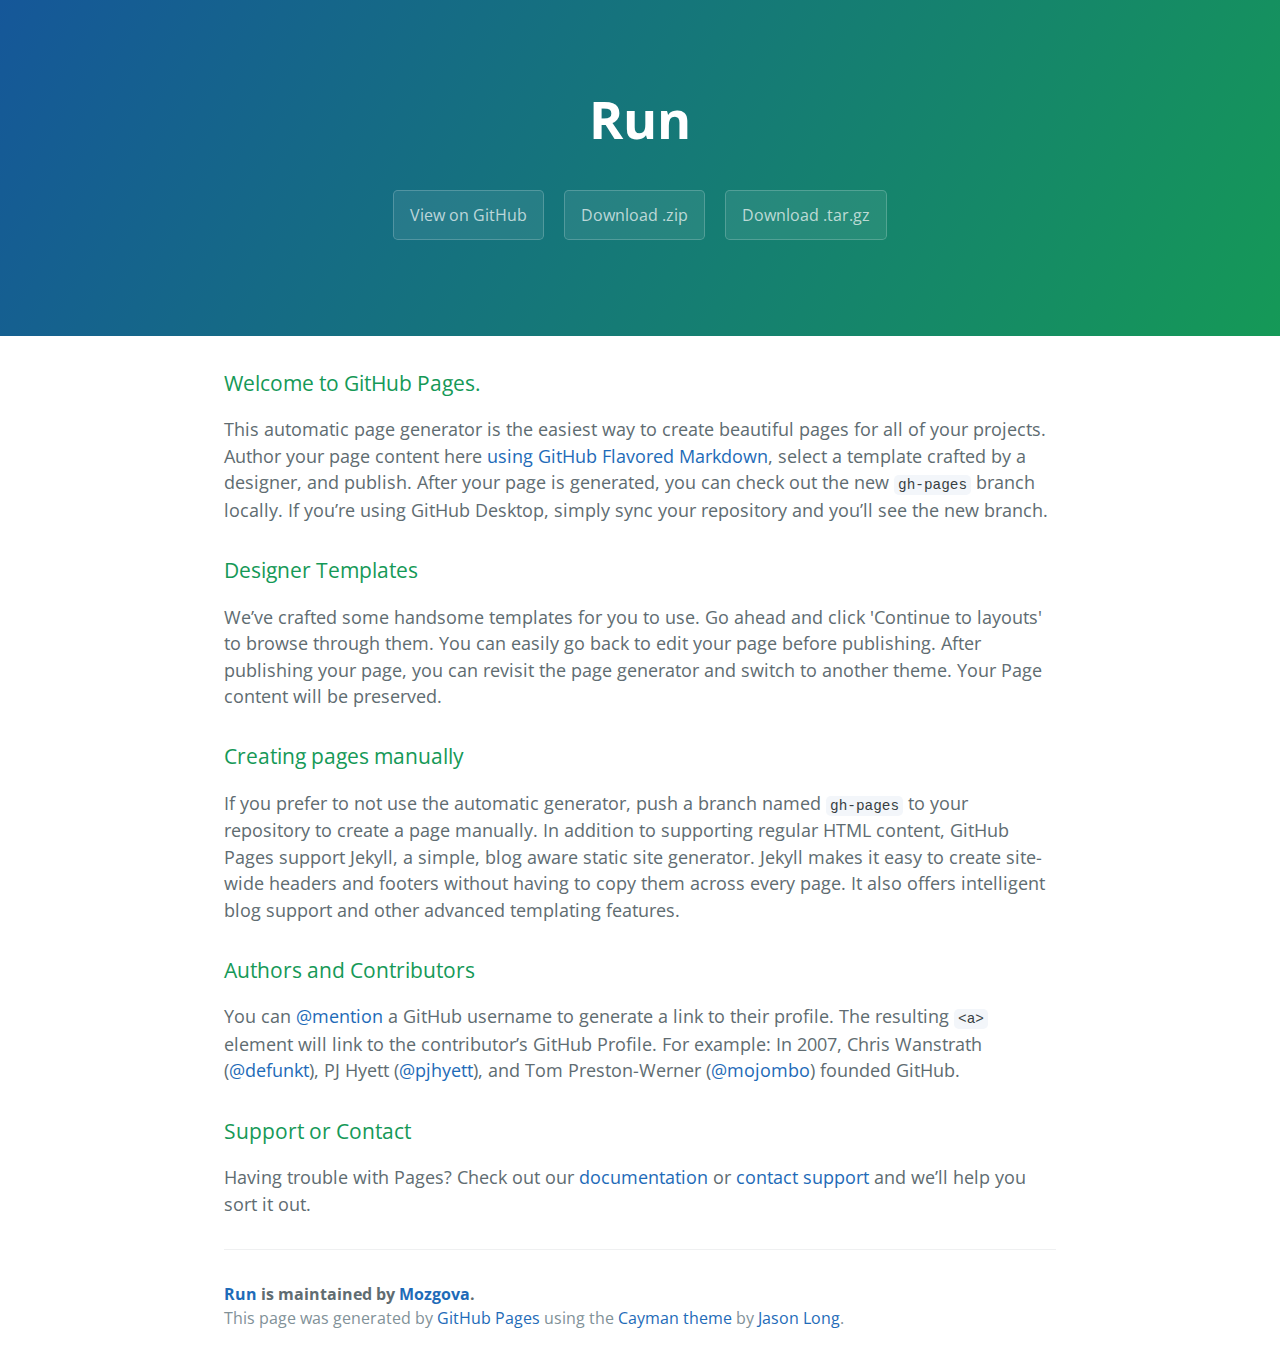
<file: index.html>
<!DOCTYPE html>
<html lang="en-us">
  <head>
    <meta charset="UTF-8">
    <title>Run by Mozgova</title>
    <meta name="viewport" content="width=device-width, initial-scale=1">
    <link rel="stylesheet" type="text/css" href="stylesheets/normalize.css" media="screen">
    <link href='https://fonts.googleapis.com/css?family=Open+Sans:400,700' rel='stylesheet' type='text/css'>
    <link rel="stylesheet" type="text/css" href="stylesheets/stylesheet.css" media="screen">
    <link rel="stylesheet" type="text/css" href="stylesheets/github-light.css" media="screen">
  </head>
  <body>
    <section class="page-header">
      <h1 class="project-name">Run</h1>
      <h2 class="project-tagline"></h2>
      <a href="https://github.com/Mozgova/Run" class="btn">View on GitHub</a>
      <a href="https://github.com/Mozgova/Run/zipball/master" class="btn">Download .zip</a>
      <a href="https://github.com/Mozgova/Run/tarball/master" class="btn">Download .tar.gz</a>
    </section>

    <section class="main-content">
      <h3>
<a id="welcome-to-github-pages" class="anchor" href="#welcome-to-github-pages" aria-hidden="true"><span aria-hidden="true" class="octicon octicon-link"></span></a>Welcome to GitHub Pages.</h3>

<p>This automatic page generator is the easiest way to create beautiful pages for all of your projects. Author your page content here <a href="https://guides.github.com/features/mastering-markdown/">using GitHub Flavored Markdown</a>, select a template crafted by a designer, and publish. After your page is generated, you can check out the new <code>gh-pages</code> branch locally. If you’re using GitHub Desktop, simply sync your repository and you’ll see the new branch.</p>

<h3>
<a id="designer-templates" class="anchor" href="#designer-templates" aria-hidden="true"><span aria-hidden="true" class="octicon octicon-link"></span></a>Designer Templates</h3>

<p>We’ve crafted some handsome templates for you to use. Go ahead and click 'Continue to layouts' to browse through them. You can easily go back to edit your page before publishing. After publishing your page, you can revisit the page generator and switch to another theme. Your Page content will be preserved.</p>

<h3>
<a id="creating-pages-manually" class="anchor" href="#creating-pages-manually" aria-hidden="true"><span aria-hidden="true" class="octicon octicon-link"></span></a>Creating pages manually</h3>

<p>If you prefer to not use the automatic generator, push a branch named <code>gh-pages</code> to your repository to create a page manually. In addition to supporting regular HTML content, GitHub Pages support Jekyll, a simple, blog aware static site generator. Jekyll makes it easy to create site-wide headers and footers without having to copy them across every page. It also offers intelligent blog support and other advanced templating features.</p>

<h3>
<a id="authors-and-contributors" class="anchor" href="#authors-and-contributors" aria-hidden="true"><span aria-hidden="true" class="octicon octicon-link"></span></a>Authors and Contributors</h3>

<p>You can <a href="https://help.github.com/articles/basic-writing-and-formatting-syntax/#mentioning-users-and-teams" class="user-mention">@mention</a> a GitHub username to generate a link to their profile. The resulting <code>&lt;a&gt;</code> element will link to the contributor’s GitHub Profile. For example: In 2007, Chris Wanstrath (<a href="https://github.com/defunkt" class="user-mention">@defunkt</a>), PJ Hyett (<a href="https://github.com/pjhyett" class="user-mention">@pjhyett</a>), and Tom Preston-Werner (<a href="https://github.com/mojombo" class="user-mention">@mojombo</a>) founded GitHub.</p>

<h3>
<a id="support-or-contact" class="anchor" href="#support-or-contact" aria-hidden="true"><span aria-hidden="true" class="octicon octicon-link"></span></a>Support or Contact</h3>

<p>Having trouble with Pages? Check out our <a href="https://help.github.com/pages">documentation</a> or <a href="https://github.com/contact">contact support</a> and we’ll help you sort it out.</p>

      <footer class="site-footer">
        <span class="site-footer-owner"><a href="https://github.com/Mozgova/Run">Run</a> is maintained by <a href="https://github.com/Mozgova">Mozgova</a>.</span>

        <span class="site-footer-credits">This page was generated by <a href="https://pages.github.com">GitHub Pages</a> using the <a href="https://github.com/jasonlong/cayman-theme">Cayman theme</a> by <a href="https://twitter.com/jasonlong">Jason Long</a>.</span>
      </footer>

    </section>

  
  </body>
</html>
</file>
<file: stylesheets/stylesheet.css>
* {
  box-sizing: border-box; }

body {
  padding: 0;
  margin: 0;
  font-family: "Open Sans", "Helvetica Neue", Helvetica, Arial, sans-serif;
  font-size: 16px;
  line-height: 1.5;
  color: #606c71; }

a {
  color: #1e6bb8;
  text-decoration: none; }
  a:hover {
    text-decoration: underline; }

.btn {
  display: inline-block;
  margin-bottom: 1rem;
  color: rgba(255, 255, 255, 0.7);
  background-color: rgba(255, 255, 255, 0.08);
  border-color: rgba(255, 255, 255, 0.2);
  border-style: solid;
  border-width: 1px;
  border-radius: 0.3rem;
  transition: color 0.2s, background-color 0.2s, border-color 0.2s; }
  .btn + .btn {
    margin-left: 1rem; }

.btn:hover {
  color: rgba(255, 255, 255, 0.8);
  text-decoration: none;
  background-color: rgba(255, 255, 255, 0.2);
  border-color: rgba(255, 255, 255, 0.3); }

@media screen and (min-width: 64em) {
  .btn {
    padding: 0.75rem 1rem; } }

@media screen and (min-width: 42em) and (max-width: 64em) {
  .btn {
    padding: 0.6rem 0.9rem;
    font-size: 0.9rem; } }

@media screen and (max-width: 42em) {
  .btn {
    display: block;
    width: 100%;
    padding: 0.75rem;
    font-size: 0.9rem; }
    .btn + .btn {
      margin-top: 1rem;
      margin-left: 0; } }

.page-header {
  color: #fff;
  text-align: center;
  background-color: #159957;
  background-image: linear-gradient(120deg, #155799, #159957); }

@media screen and (min-width: 64em) {
  .page-header {
    padding: 5rem 6rem; } }

@media screen and (min-width: 42em) and (max-width: 64em) {
  .page-header {
    padding: 3rem 4rem; } }

@media screen and (max-width: 42em) {
  .page-header {
    padding: 2rem 1rem; } }

.project-name {
  margin-top: 0;
  margin-bottom: 0.1rem; }

@media screen and (min-width: 64em) {
  .project-name {
    font-size: 3.25rem; } }

@media screen and (min-width: 42em) and (max-width: 64em) {
  .project-name {
    font-size: 2.25rem; } }

@media screen and (max-width: 42em) {
  .project-name {
    font-size: 1.75rem; } }

.project-tagline {
  margin-bottom: 2rem;
  font-weight: normal;
  opacity: 0.7; }

@media screen and (min-width: 64em) {
  .project-tagline {
    font-size: 1.25rem; } }

@media screen and (min-width: 42em) and (max-width: 64em) {
  .project-tagline {
    font-size: 1.15rem; } }

@media screen and (max-width: 42em) {
  .project-tagline {
    font-size: 1rem; } }

.main-content :first-child {
  margin-top: 0; }
.main-content img {
  max-width: 100%; }
.main-content h1, .main-content h2, .main-content h3, .main-content h4, .main-content h5, .main-content h6 {
  margin-top: 2rem;
  margin-bottom: 1rem;
  font-weight: normal;
  color: #159957; }
.main-content p {
  margin-bottom: 1em; }
.main-content code {
  padding: 2px 4px;
  font-family: Consolas, "Liberation Mono", Menlo, Courier, monospace;
  font-size: 0.9rem;
  color: #383e41;
  background-color: #f3f6fa;
  border-radius: 0.3rem; }
.main-content pre {
  padding: 0.8rem;
  margin-top: 0;
  margin-bottom: 1rem;
  font: 1rem Consolas, "Liberation Mono", Menlo, Courier, monospace;
  color: #567482;
  word-wrap: normal;
  background-color: #f3f6fa;
  border: solid 1px #dce6f0;
  border-radius: 0.3rem; }
  .main-content pre > code {
    padding: 0;
    margin: 0;
    font-size: 0.9rem;
    color: #567482;
    word-break: normal;
    white-space: pre;
    background: transparent;
    border: 0; }
.main-content .highlight {
  margin-bottom: 1rem; }
  .main-content .highlight pre {
    margin-bottom: 0;
    word-break: normal; }
.main-content .highlight pre, .main-content pre {
  padding: 0.8rem;
  overflow: auto;
  font-size: 0.9rem;
  line-height: 1.45;
  border-radius: 0.3rem; }
.main-content pre code, .main-content pre tt {
  display: inline;
  max-width: initial;
  padding: 0;
  margin: 0;
  overflow: initial;
  line-height: inherit;
  word-wrap: normal;
  background-color: transparent;
  border: 0; }
  .main-content pre code:before, .main-content pre code:after, .main-content pre tt:before, .main-content pre tt:after {
    content: normal; }
.main-content ul, .main-content ol {
  margin-top: 0; }
.main-content blockquote {
  padding: 0 1rem;
  margin-left: 0;
  color: #819198;
  border-left: 0.3rem solid #dce6f0; }
  .main-content blockquote > :first-child {
    margin-top: 0; }
  .main-content blockquote > :last-child {
    margin-bottom: 0; }
.main-content table {
  display: block;
  width: 100%;
  overflow: auto;
  word-break: normal;
  word-break: keep-all; }
  .main-content table th {
    font-weight: bold; }
  .main-content table th, .main-content table td {
    padding: 0.5rem 1rem;
    border: 1px solid #e9ebec; }
.main-content dl {
  padding: 0; }
  .main-content dl dt {
    padding: 0;
    margin-top: 1rem;
    font-size: 1rem;
    font-weight: bold; }
  .main-content dl dd {
    padding: 0;
    margin-bottom: 1rem; }
.main-content hr {
  height: 2px;
  padding: 0;
  margin: 1rem 0;
  background-color: #eff0f1;
  border: 0; }

@media screen and (min-width: 64em) {
  .main-content {
    max-width: 64rem;
    padding: 2rem 6rem;
    margin: 0 auto;
    font-size: 1.1rem; } }

@media screen and (min-width: 42em) and (max-width: 64em) {
  .main-content {
    padding: 2rem 4rem;
    font-size: 1.1rem; } }

@media screen and (max-width: 42em) {
  .main-content {
    padding: 2rem 1rem;
    font-size: 1rem; } }

.site-footer {
  padding-top: 2rem;
  margin-top: 2rem;
  border-top: solid 1px #eff0f1; }

.site-footer-owner {
  display: block;
  font-weight: bold; }

.site-footer-credits {
  color: #819198; }

@media screen and (min-width: 64em) {
  .site-footer {
    font-size: 1rem; } }

@media screen and (min-width: 42em) and (max-width: 64em) {
  .site-footer {
    font-size: 1rem; } }

@media screen and (max-width: 42em) {
  .site-footer {
    font-size: 0.9rem; } }
</file>
<file: stylesheets/github-light.css>
/*
The MIT License (MIT)

Copyright (c) 2016 GitHub, Inc.

Permission is hereby granted, free of charge, to any person obtaining a copy
of this software and associated documentation files (the "Software"), to deal
in the Software without restriction, including without limitation the rights
to use, copy, modify, merge, publish, distribute, sublicense, and/or sell
copies of the Software, and to permit persons to whom the Software is
furnished to do so, subject to the following conditions:

The above copyright notice and this permission notice shall be included in all
copies or substantial portions of the Software.

THE SOFTWARE IS PROVIDED "AS IS", WITHOUT WARRANTY OF ANY KIND, EXPRESS OR
IMPLIED, INCLUDING BUT NOT LIMITED TO THE WARRANTIES OF MERCHANTABILITY,
FITNESS FOR A PARTICULAR PURPOSE AND NONINFRINGEMENT. IN NO EVENT SHALL THE
AUTHORS OR COPYRIGHT HOLDERS BE LIABLE FOR ANY CLAIM, DAMAGES OR OTHER
LIABILITY, WHETHER IN AN ACTION OF CONTRACT, TORT OR OTHERWISE, ARISING FROM,
OUT OF OR IN CONNECTION WITH THE SOFTWARE OR THE USE OR OTHER DEALINGS IN THE
SOFTWARE.

*/

.pl-c /* comment */ {
  color: #969896;
}

.pl-c1 /* constant, variable.other.constant, support, meta.property-name, support.constant, support.variable, meta.module-reference, markup.raw, meta.diff.header */,
.pl-s .pl-v /* string variable */ {
  color: #0086b3;
}

.pl-e /* entity */,
.pl-en /* entity.name */ {
  color: #795da3;
}

.pl-smi /* variable.parameter.function, storage.modifier.package, storage.modifier.import, storage.type.java, variable.other */,
.pl-s .pl-s1 /* string source */ {
  color: #333;
}

.pl-ent /* entity.name.tag */ {
  color: #63a35c;
}

.pl-k /* keyword, storage, storage.type */ {
  color: #a71d5d;
}

.pl-s /* string */,
.pl-pds /* punctuation.definition.string, string.regexp.character-class */,
.pl-s .pl-pse .pl-s1 /* string punctuation.section.embedded source */,
.pl-sr /* string.regexp */,
.pl-sr .pl-cce /* string.regexp constant.character.escape */,
.pl-sr .pl-sre /* string.regexp source.ruby.embedded */,
.pl-sr .pl-sra /* string.regexp string.regexp.arbitrary-repitition */ {
  color: #183691;
}

.pl-v /* variable */ {
  color: #ed6a43;
}

.pl-id /* invalid.deprecated */ {
  color: #b52a1d;
}

.pl-ii /* invalid.illegal */ {
  color: #f8f8f8;
  background-color: #b52a1d;
}

.pl-sr .pl-cce /* string.regexp constant.character.escape */ {
  font-weight: bold;
  color: #63a35c;
}

.pl-ml /* markup.list */ {
  color: #693a17;
}

.pl-mh /* markup.heading */,
.pl-mh .pl-en /* markup.heading entity.name */,
.pl-ms /* meta.separator */ {
  font-weight: bold;
  color: #1d3e81;
}

.pl-mq /* markup.quote */ {
  color: #008080;
}

.pl-mi /* markup.italic */ {
  font-style: italic;
  color: #333;
}

.pl-mb /* markup.bold */ {
  font-weight: bold;
  color: #333;
}

.pl-md /* markup.deleted, meta.diff.header.from-file */ {
  color: #bd2c00;
  background-color: #ffecec;
}

.pl-mi1 /* markup.inserted, meta.diff.header.to-file */ {
  color: #55a532;
  background-color: #eaffea;
}

.pl-mdr /* meta.diff.range */ {
  font-weight: bold;
  color: #795da3;
}

.pl-mo /* meta.output */ {
  color: #1d3e81;
}
</file>
